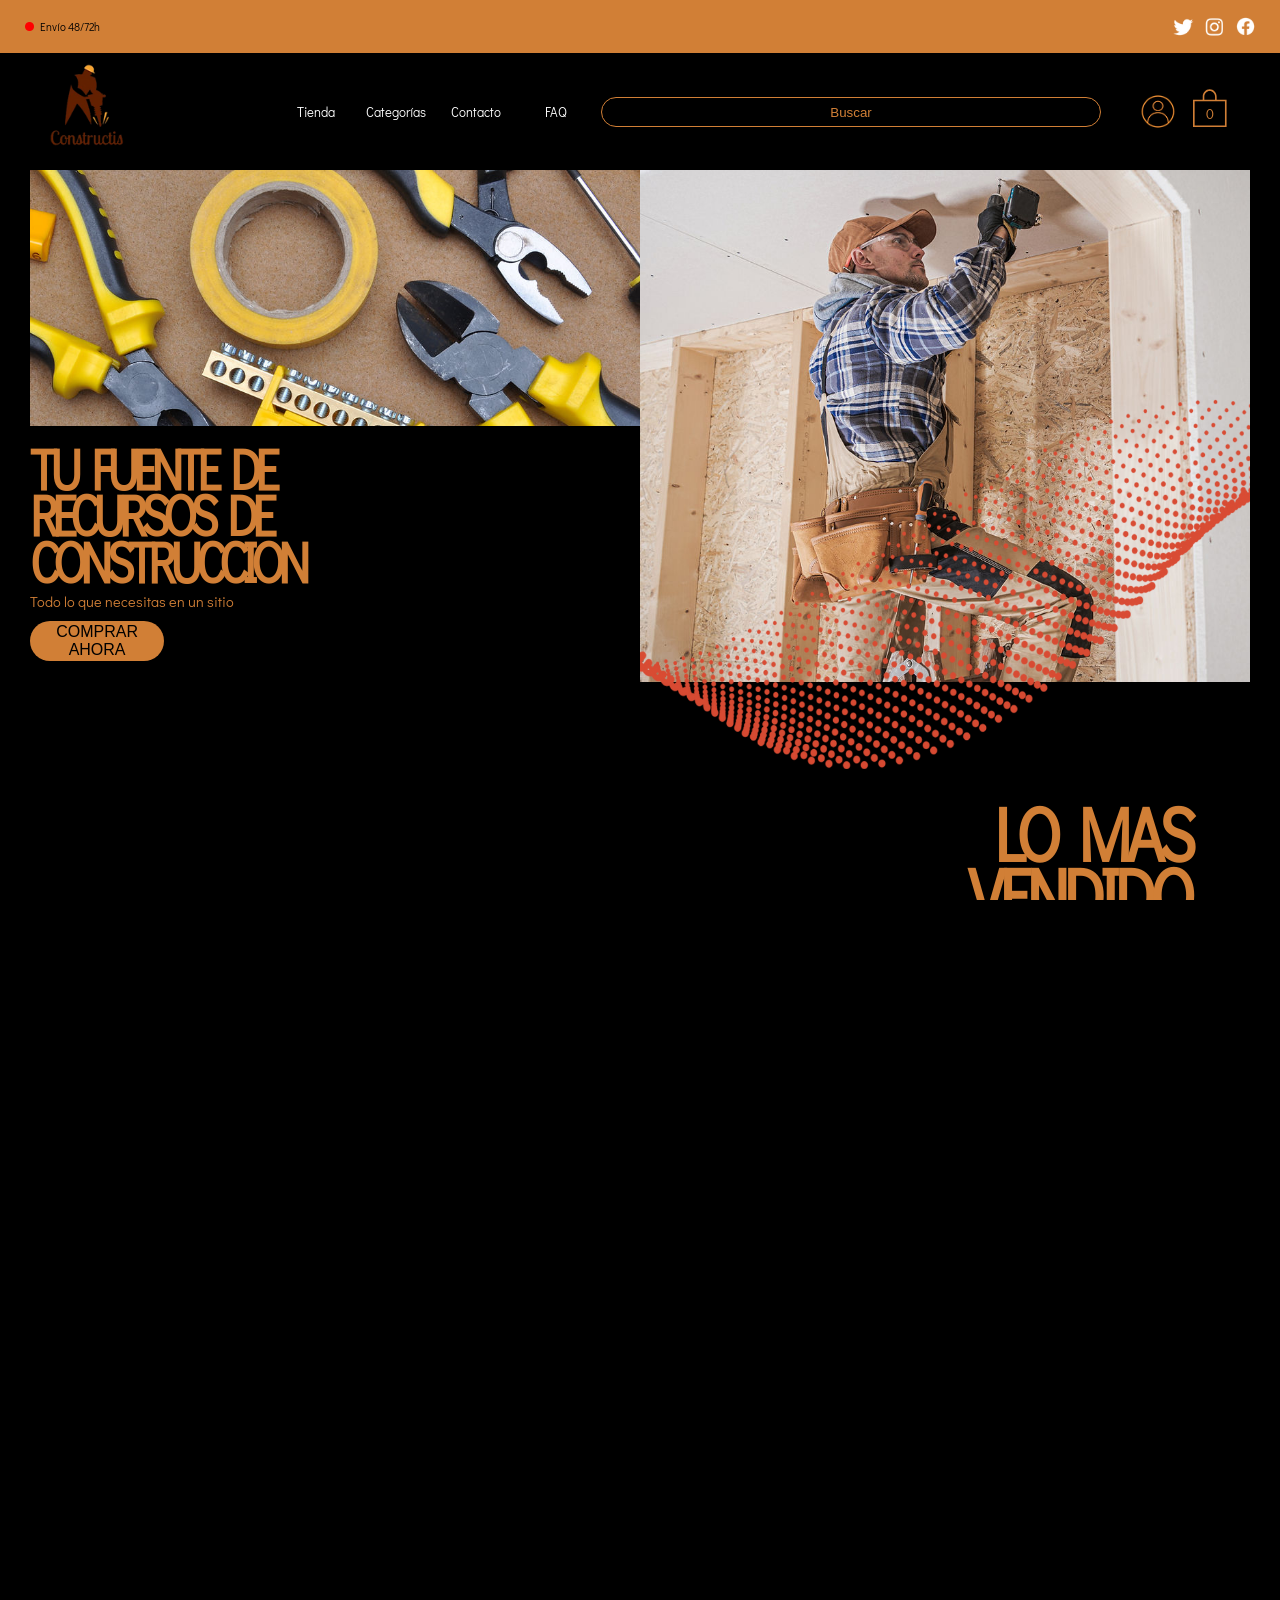
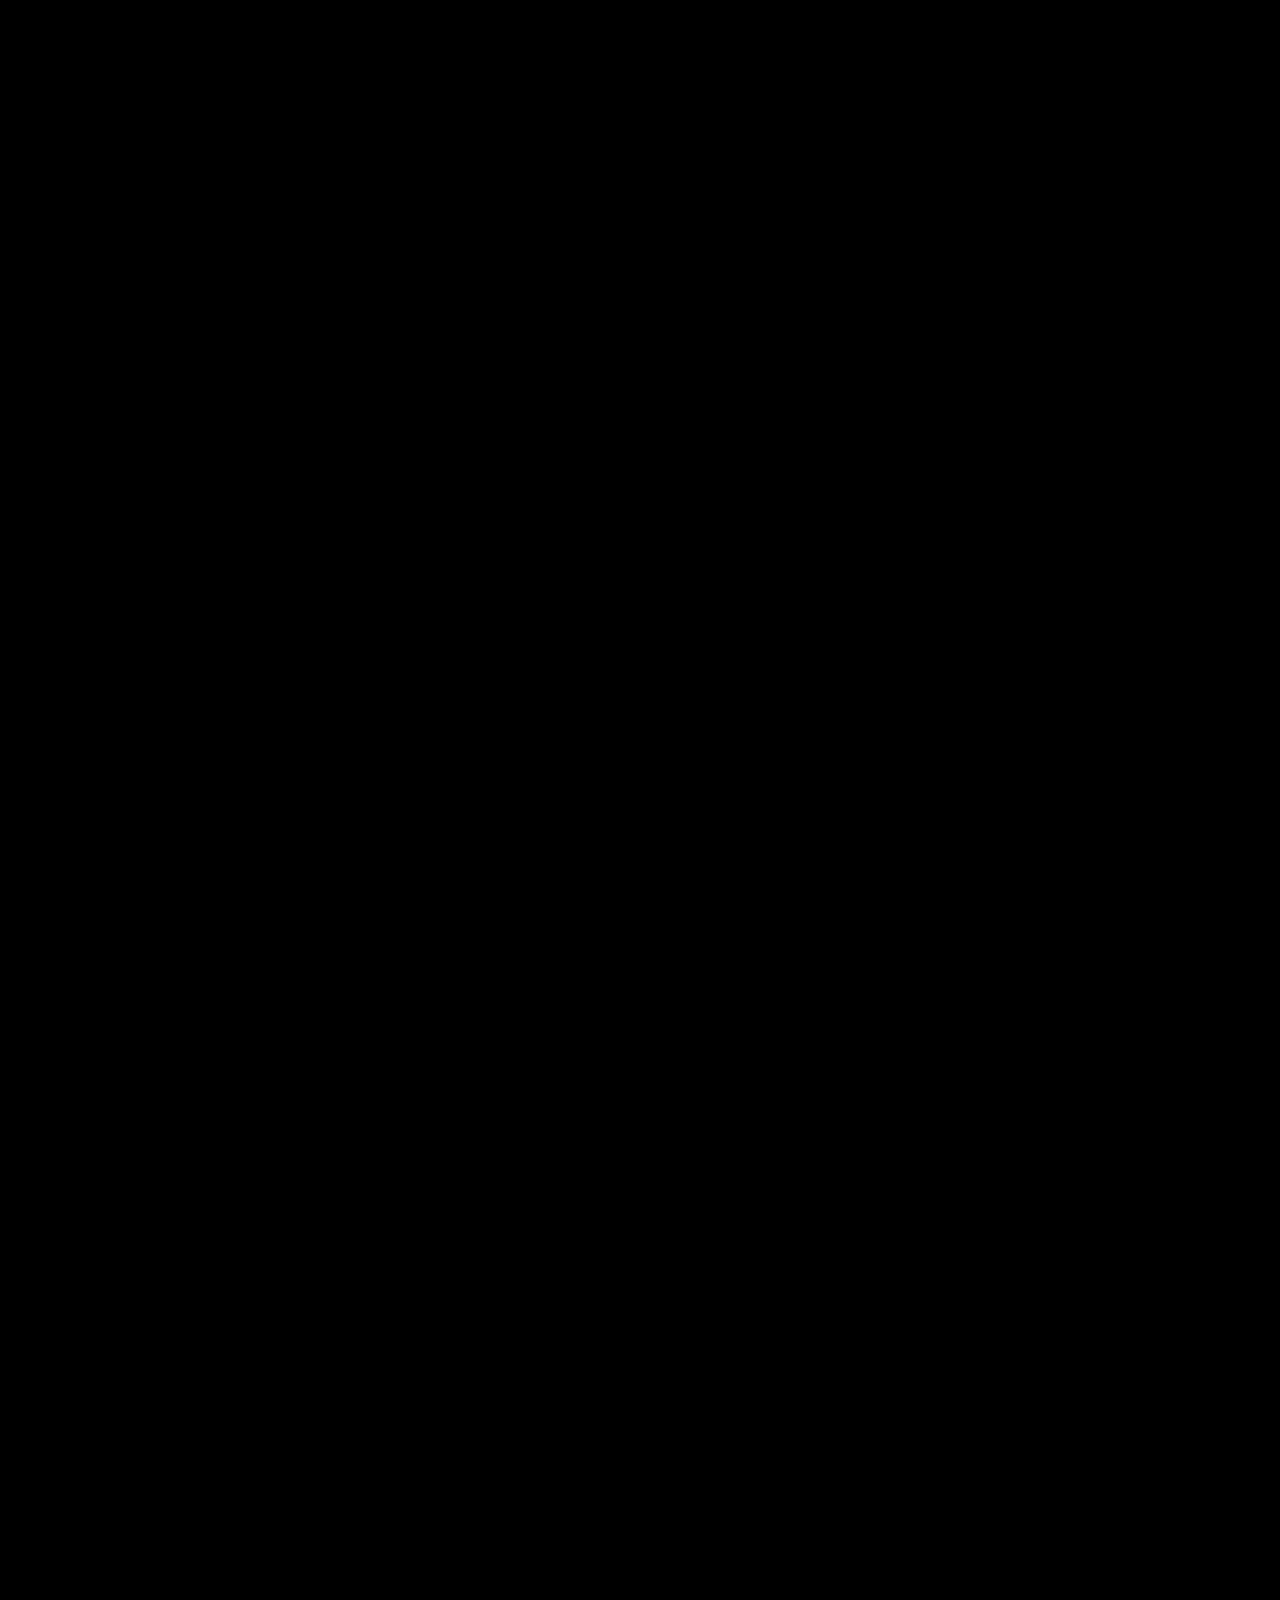
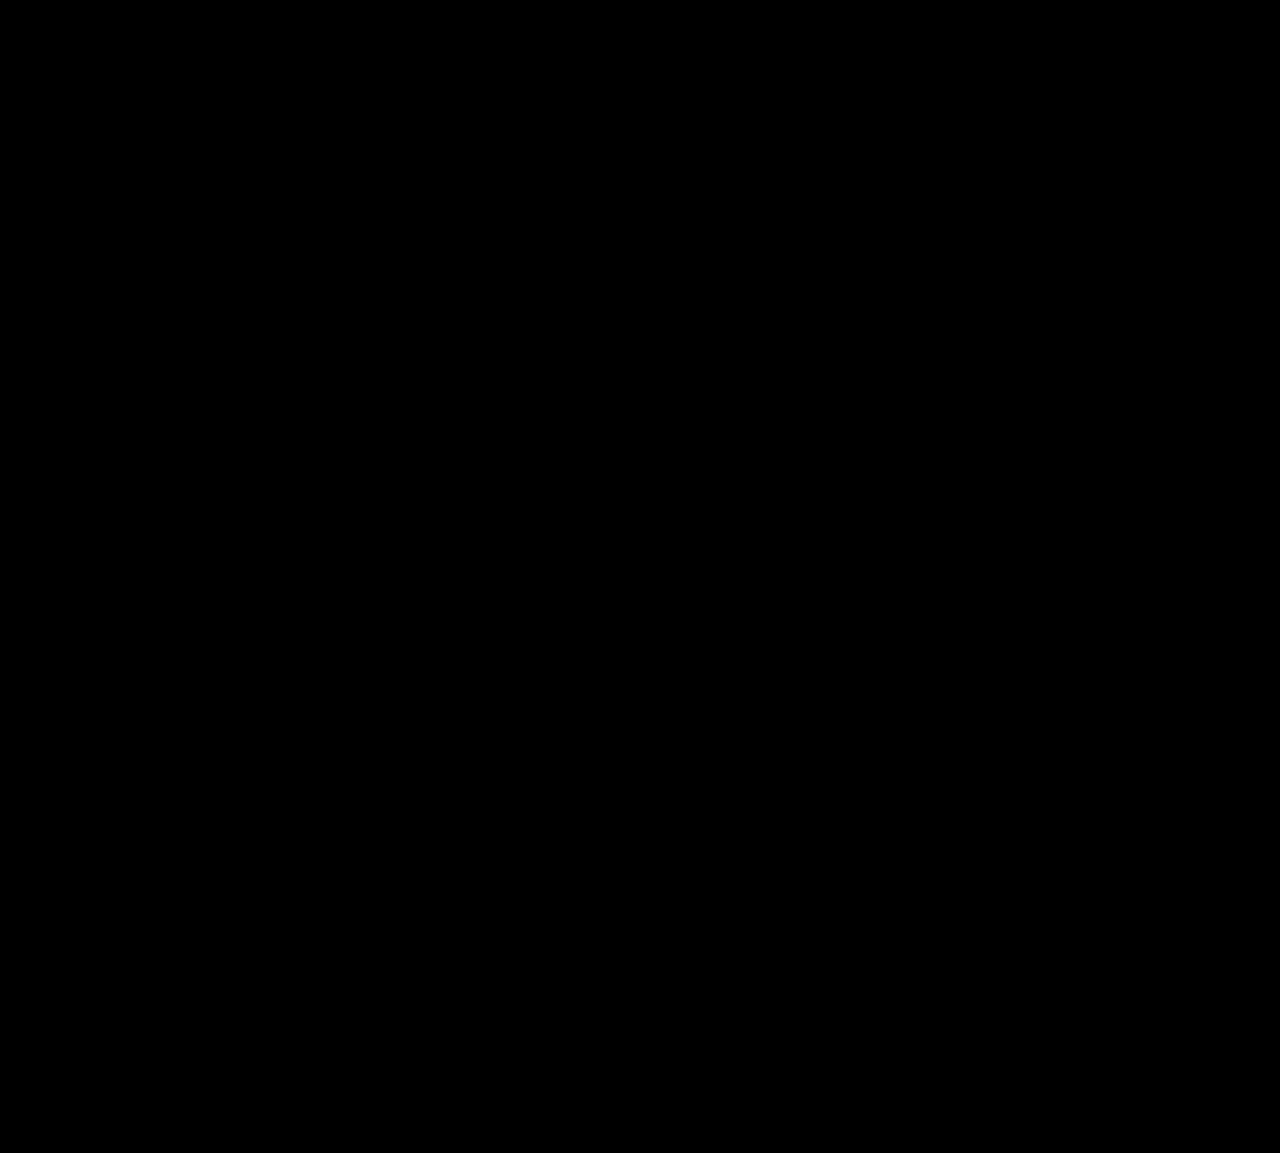
<file: index.html>
<!DOCTYPE html>
<html lang="en">
<head>
    <meta charset="UTF-8">
    <meta name="viewport" content="width=device-width, initial-scale=1.0">
    <!--CSS-->
    <link rel="stylesheet" href="styles/styles.css">
    <!--Fuente-->
    <link rel="preconnect" href="https://fonts.googleapis.com">
    <link rel="preconnect" href="https://fonts.gstatic.com" crossorigin>
    <link href="https://fonts.googleapis.com/css2?family=Didact+Gothic&display=swap" rel="stylesheet">
    <!--Icons-->
    <!--<link rel="stylesheet" href="https://fonts.googleapis.com/css2?family=Material+Symbols+Outlined:opsz,wght,FILL,GRAD@24,400,0,0&icon_names=search" />
    -->
    <title>Inicio | Constructis</title>
</head>
<body>
    <header>
        <section class="seccion-header" id="header-seccion1">
            <section id="p-h">
                <img id="reddot" src="public/icons/reddot.png" alt=""><p>Envío 48/72h</p>
            </section>            
            <section id="a-sm">
                <a href=""><img class="redes-sociales" src="public/icons/socialmedia/twitter.png" alt=""></a>
                <a href=""><img class="redes-sociales" src="public/icons/socialmedia/instagram.png" alt=""></a>
                <a href=""><img class="redes-sociales"  src="public/icons/socialmedia/facebook.png" alt=""></a>
            </section>
            
        </section>
        <section class="seccion-header" id="header-seccion2">
            <a href="index.html" id="logo-inicio"><img src="public/assets/logo.png" alt=""></a>
            <nav id="barra-nav">
                <ul id="nav-opciones">
                    <li><a href="#">Tienda</a></li>
                    <li><a href="#">Categorías</a></li>
                    <li><a href="#">Contacto</a></li>
                    <li><a href="#">FAQ</a></li>
                </ul>
            </nav>
            <button id="btn-buscar">Buscar</button>   
            <div id="avatar-carrito">
                <a id="btn-avatar" href="html/iniciarSesion.html" ><img src="public/icons/avatar.png" alt=""></a>
                <a id="btn-carrito"><svg xmlns="http://www.w3.org/2000/svg" fill="#d17f36" version="1.1" width="auto" height="40px" viewBox="0 0 164.9 196.4" preserveAspectRatio="xMinYMax meet" data-hook="svg-icon-9"><text x="84" y="131" dy=".35em" text-anchor="middle" class="puciUO f6TePH" data-hook="items-count" font-size="7em" >0</text><path d="M81.9 11.5c-18.8 0-34.1 16-34.1 35.7v18.1h7.8V47.2c0-15.4 11.8-27.9 26.4-27.9 14.5 0 26.4 12.5 26.4 27.9v18.1h6.6V64h1.1V47.2c-.1-19.7-15.4-35.7-34.2-35.7z"></path><path d="M156.9 70.5v118H8v-118h148.9m8-8H0v134h164.9v-134z"></path></svg></a>
            </div>
        </section>
    </header>

    <main>
        <section id="main-section-1">
            <div id="wrapper-columnas">
                
                <div id="columna-izquierda">
                    <img src="public/assets/main/section1/1.png" alt="">
                    <div id="contenedor-texto-boton">
                        <h1>TU FUENTE DE RECURSOS DE CONSTRUCCION</h1>
                        <p>Todo lo que necesitas en un sitio</p>
                        <button>COMPRAR AHORA</button>
                    </div>
                </div>

                <div id="columna-derecha">
                    <img src="public/assets/main/section1/2.png" alt="">
                    <img src="public/assets/puntos.png" id="imagen-puntos" alt="">
                </div>
                
            </div>
        </section>

        <section id="main-section-2">
            <h2>LO MAS VENDIDO</h2>
            <div class="carousel-container">
                <div class="carousel-track">
                    <article>
                        <img src="public/assets/main/section2/carrusel/1.png" alt="">
                        <span>Sierra Circular</span>
                        <span>120,00€</span>
                    </article>
                    <article>
                        <img src="public/assets/main/section2/carrusel/2.png" alt="">
                        <span>Generador Eléctrico</span>
                        <span>500,00€</span>
                    </article>
                    <article>
                        <img src="public/assets/main/section2/carrusel/3.png" alt="">
                        <span>Pipas de PVC</span>
                        <span>20,00€</span>
                    </article>
                    <article>
                        <img src="public/assets/main/section2/carrusel/4.png" alt="">
                        <span>Ladrillos Rojos</span>
                        <span>30,00€</span>
                    </article>
                    <article>
                        <img src="public/assets/main/section2/carrusel/5.png" alt="">
                        <span>Compresor de aire</span>
                        <span>250,00€</span>
                    </article>
                    <article>
                        <img src="public/assets/main/section2/carrusel/6.png" alt="">
                        <span>Andamio Plegable</span>
                        <span>300,00€</span>
                    </article>
                    <article>
                        <img src="public/assets/main/section2/carrusel/7.png" alt="">
                        <span>Destornillador de Precisión</span>
                        <span>25,00€</span>
                    </article>
                    <article>
                        <img src="public/assets/main/section2/carrusel/8.png" alt="">
                        <span>Martillo de Acero</span>
                        <span>15,00€</span>
                    </article>
                    <article>
                        <img src="public/assets/main/section2/carrusel/9.png" alt="">
                        <span>Cemento Portland</span>
                        <span>50,00€</span>
                    </article>
                </div>
            </div>
        </section>

        <section id="main-section-3">
                <img src="public/assets/main/section3/1.png" alt="">
                <img src="public/assets/main/section3/2.png" alt="">

            <h2>LLEVATE UNA HERRAMIENTAS EN TU PRIMERA COMPRA</h2>
            <button>EMPEZAR</button>
        </section>

        <section id="main-section-4">
            <h2>COMPRA POR CATEGORÍAS</h2>
            
            <div class="categories-wrapper">
                <div class="category-card">
                    <img src="public/assets/main/section4/1.png" alt="Equipos">
                    <h3>EQUIPOS</h3>
                </div>
                <div class="category-card">
                    <img src="public/assets/main/section4/2.png" alt="Herramientas">
                    <h3>HERRAMIENTAS</h3>
                </div>
                <div class="category-card">
                    <img src="public/assets/main/section4/3.png" alt="Materiales">
                    <h3>MATERIALES</h3>
                </div>
            </div>
        </section>
        
        <section id="main-section-5">
            <!--Esta seccion tendra de fondo la imagen public/assets/main/section4/background.png-->
            <div id="section5-container">
                <h2>CONSIGUE LO MEJOR ANTES QUE TU COMPETENCIA</h2>
                <button>PIDE YÁ</button>
            </div>
            <img id="imagen-puntos2" src="public/assets/puntos2.png" alt="">
        </section>
        


    </main>
    
    <footer>
        <section id="footer-section-main">
            <section id="footer-section-1" class="footer-section">
                <img id="footer-logo" src="public/assets/logo.png" alt="">
            </section>

            <section id="footer-section-2" class="footer-section">
                <h4>SUSCRÍBETE</h4>
                <div id="div-footer-section-2">
                    <h5>Suscríbete al newsletter para obtener las últimas noticias y descuentos.</h5>
                    <form action="" id="footer-newsletter-form">
                        <div class="div-form-items">
                            <span>Nombre</span>
                            <input type="text">
                        </div>

                        <div class="div-form-items">
                            <span>Email</span>
                            <input type="text">
                        </div>

                        <button id="footer-form-btn">Enviar</button>
                    </form>
                </div>
                
            </section>

            <section id="footer-section-3" class="footer-section">
                <h4>UBICACIÓN</h4>
                <div id="div-footer-section-3">
                    <div>
                        <span>Av. Julian Barbero Cañero, Kilerito, 29630, Benalmádena, España</span>
                        <span>952-111-111</span>
                        <span>info@constructis.com</span>
                    </div>
                    <section id="footer-container-socialmedia">
                        <a href=""><img class="" src="public/icons/socialmedia/twitter2.png" alt=""></a>
                        <a href=""><img class="" src="public/icons/socialmedia/facebook2.png" alt=""></a>
                        <a href=""><img class=""  src="public/icons/socialmedia/instagram2.png" alt=""></a>
                    </section>
                </div>
            </section>

            <section id="footer-section-4" class="footer-section">
                <h4>MENU</h4>
                <a href="#">Tienda</a>
                <a href="#">Categorías</a>
                <a href="#">Equipos</a>
                <a href="#">Herramientas</a>
                <a href="#">Materiales</a>
                <a href="#">FAQ</a>
                <a href="#">Términos y condiciones</a>
                <a href="#">Política de privacidad</a>
                <a href="#">Política de envío</a>
                <a href="#">Política de devoluciones</a>
                <a href="#">Política de cookies</a>
            </section>
        </section>
            
        <section id="footer-section-5">
            <p>&copy; 2025 Hecho por Mohammad Nacher Rahman Akter</p>
        </section>
    </footer>
</body>
</html>
</file>
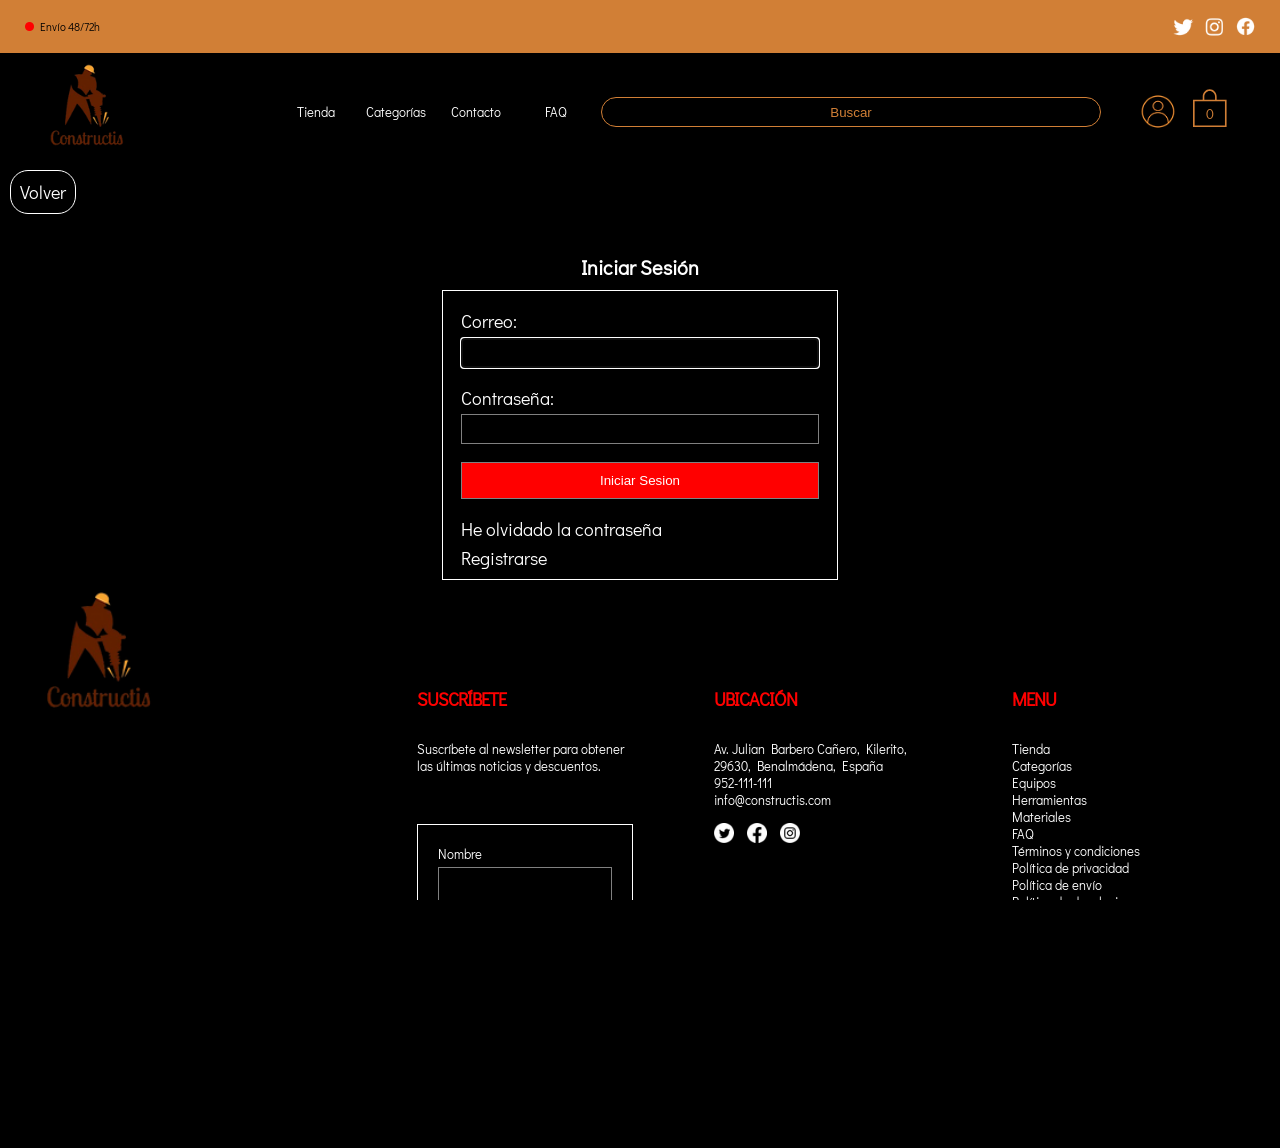
<file: html/iniciarSesion.html>
<!DOCTYPE html>
<html lang="en">
<head>
    <meta charset="UTF-8">
    <meta name="viewport" content="width=device-width, initial-scale=1.0">
    <title>Iniciar Sesión</title>
    <!--CSS-->
    <link rel="stylesheet" href="../styles/styles.css">
    <link rel="stylesheet" href="../styles/formularios.css">
    <!--Fuente-->
    <link rel="preconnect" href="https://fonts.googleapis.com">
    <link rel="preconnect" href="https://fonts.gstatic.com" crossorigin>
    <link href="https://fonts.googleapis.com/css2?family=Didact+Gothic&display=swap" rel="stylesheet">
</head>
<body>

    <header>
        <section class="seccion-header" id="header-seccion1">
            <section id="p-h">
                <img id="reddot" src="../public/icons/reddot.png" alt=""><p>Envío 48/72h</p>
            </section>            
            <section id="a-sm">
                <a href=""><img class="redes-sociales" src="../public/icons/socialmedia/twitter.png" alt=""></a>
                <a href=""><img class="redes-sociales" src="../public/icons/socialmedia/instagram.png" alt=""></a>
                <a href=""><img class="redes-sociales"  src="../public/icons/socialmedia/facebook.png" alt=""></a>
            </section>
            
        </section>
        <section class="seccion-header" id="header-seccion2">
            <a href="../index.html" id="logo-inicio"><img src="../public/assets/logo.png" alt=""></a>
            <nav id="barra-nav">
                <ul id="nav-opciones">
                    <li><a href="#">Tienda</a></li>
                    <li><a href="#">Categorías</a></li>
                    <li><a href="#">Contacto</a></li>
                    <li><a href="#">FAQ</a></li>
                </ul>
            </nav>
            <button id="btn-buscar">Buscar</button>   
            <div id="avatar-carrito">
                <a id="btn-avatar" href="iniciarSesion.html" ><img src="../public/icons/avatar.png" alt=""></a>
                <a id="btn-carrito"><svg xmlns="http://www.w3.org/2000/svg" fill="#d17f36" version="1.1" width="auto" height="40px" viewBox="0 0 164.9 196.4" preserveAspectRatio="xMinYMax meet" data-hook="svg-icon-9"><text x="84" y="131" dy=".35em" text-anchor="middle" class="puciUO f6TePH" data-hook="items-count" font-size="7em" >0</text><path d="M81.9 11.5c-18.8 0-34.1 16-34.1 35.7v18.1h7.8V47.2c0-15.4 11.8-27.9 26.4-27.9 14.5 0 26.4 12.5 26.4 27.9v18.1h6.6V64h1.1V47.2c-.1-19.7-15.4-35.7-34.2-35.7z"></path><path d="M156.9 70.5v118H8v-118h148.9m8-8H0v134h164.9v-134z"></path></svg></a>
            </div>
        </section>
    </header>

    <div id="div-volver">
        <a href="../index.html">Volver</a>
    </div>
    
    <div id="is-form-container">
        <h1>Iniciar Sesión</h1>
        <form action="" method="post" id="is-form" novalidate>
            <label for="email">Correo:</label>
            <input type="email" name="email" id="" autofocus>
            <label for="contrasena">Contraseña:</label>
            <input type="password" name="contrasena" id="">
            <input type="submit" value="Iniciar Sesion">
            <label for=""><a href="#">He olvidado la contraseña</a></label>
            <label for=""><a href="registerUsuario.html">Registrarse</a></label>
        </form>
    </div>

    <footer>
        <section id="footer-section-main">
            <section id="footer-section-1" class="footer-section">
                <img id="footer-logo" src="../public/assets/logo.png" alt="">
            </section>

            <section id="footer-section-2" class="footer-section">
                <h4>SUSCRÍBETE</h4>
                <div id="div-footer-section-2">
                    <h5>Suscríbete al newsletter para obtener las últimas noticias y descuentos.</h5>
                    <form action="" id="footer-newsletter-form">
                        <div class="div-form-items">
                            <span>Nombre</span>
                            <input type="text">
                        </div>

                        <div class="div-form-items">
                            <span>Email</span>
                            <input type="text">
                        </div>

                        <button id="footer-form-btn">Enviar</button>
                    </form>
                </div>
                
            </section>

            <section id="footer-section-3" class="footer-section">
                <h4>UBICACIÓN</h4>
                <div id="div-footer-section-3">
                    <div>
                        <span>Av. Julian Barbero Cañero, Kilerito, 29630, Benalmádena, España</span>
                        <span>952-111-111</span>
                        <span>info@constructis.com</span>
                    </div>
                    <section id="footer-container-socialmedia">
                        <a href=""><img class="" src="../public/icons/socialmedia/twitter2.png" alt=""></a>
                        <a href=""><img class="" src="../public/icons/socialmedia/facebook2.png" alt=""></a>
                        <a href=""><img class=""  src="../public/icons/socialmedia/instagram2.png" alt=""></a>
                    </section>
                </div>
            </section>

            <section id="footer-section-4" class="footer-section">
                <h4>MENU</h4>
                <a href="#">Tienda</a>
                <a href="#">Categorías</a>
                <a href="#">Equipos</a>
                <a href="#">Herramientas</a>
                <a href="#">Materiales</a>
                <a href="#">FAQ</a>
                <a href="#">Términos y condiciones</a>
                <a href="#">Política de privacidad</a>
                <a href="#">Política de envío</a>
                <a href="#">Política de devoluciones</a>
                <a href="#">Política de cookies</a>
            </section>
        </section>
            
        <section id="footer-section-5">
            <p>&copy; 2025 Hecho por Mohammad Nacher Rahman Akter</p>
        </section>
    </footer>

</body>
</html>
</file>
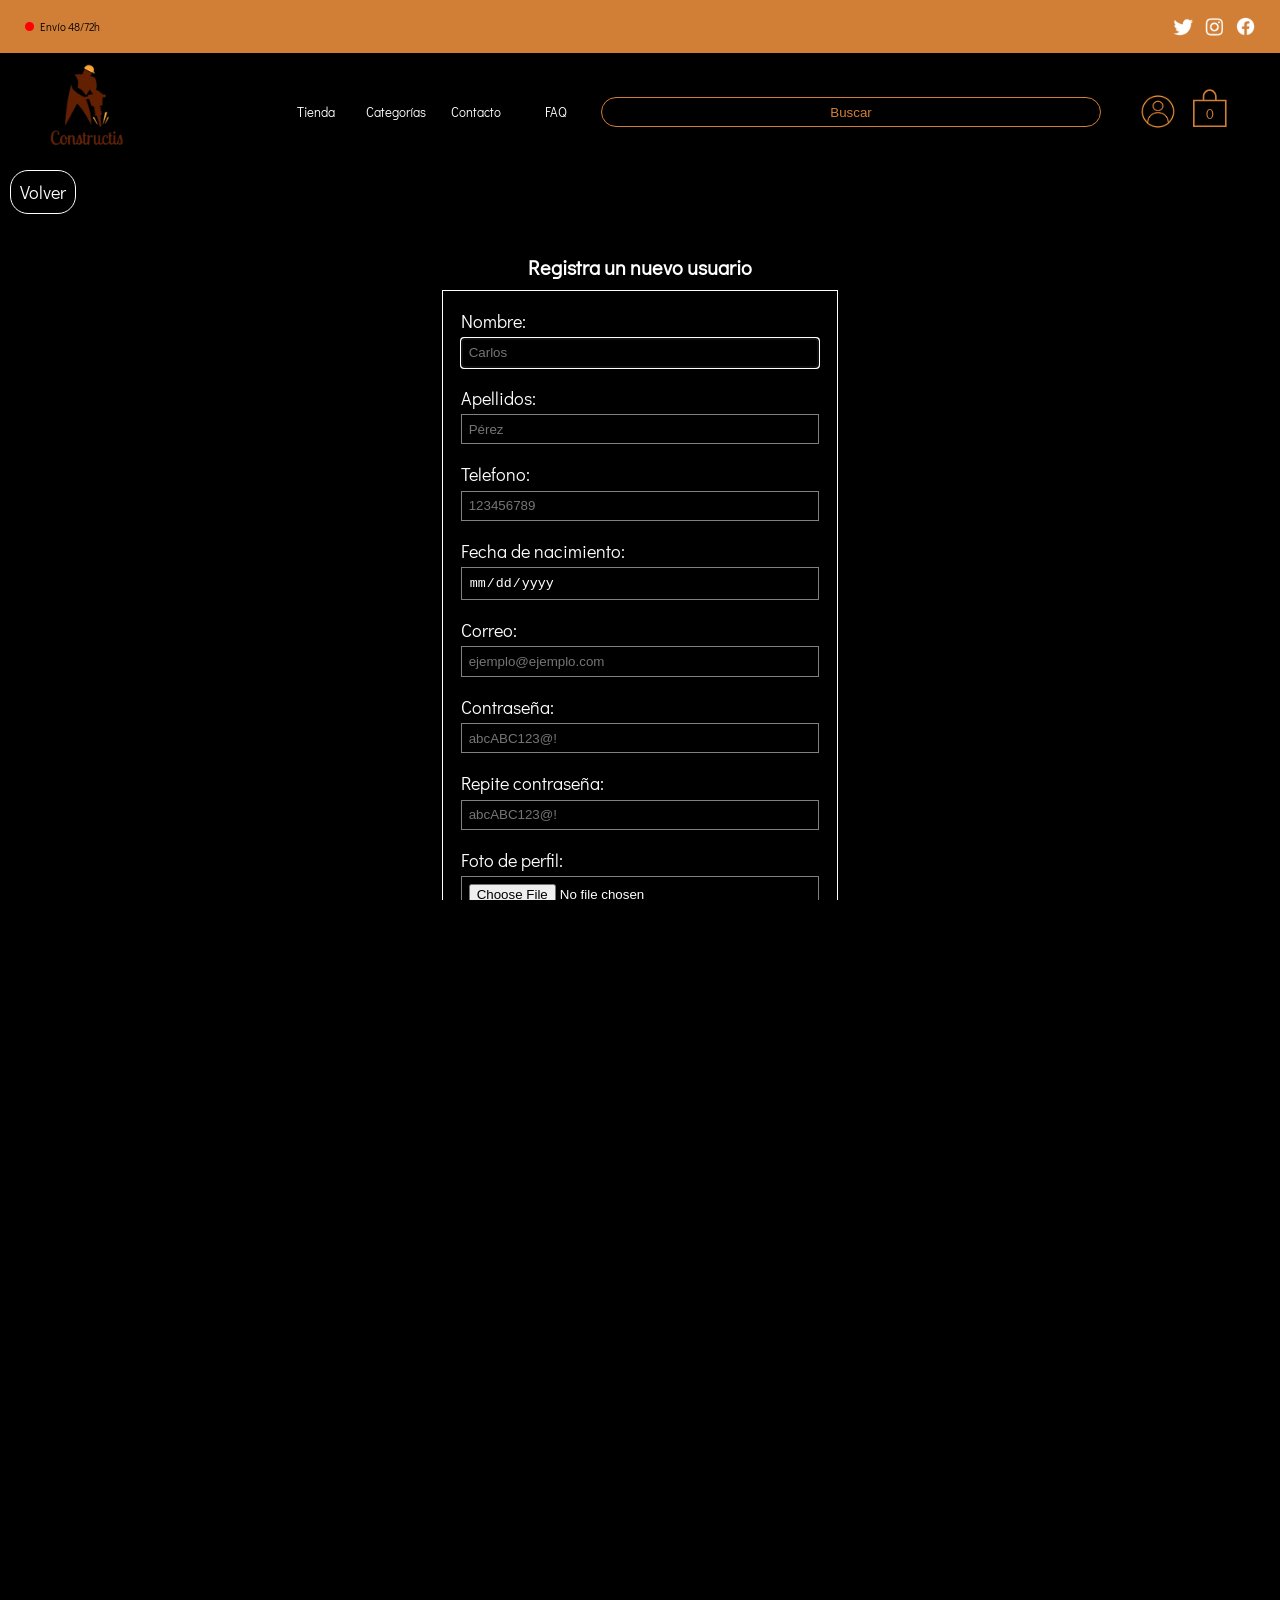
<file: html/registerUsuario.html>
<!DOCTYPE html>
<html lang="en">
<head>
    <meta charset="UTF-8">
    <meta name="viewport" content="width=device-width, initial-scale=1.0">
    <title>Registrar usuario</title>
    <!--CSS-->
    <link rel="stylesheet" href="../styles/styles.css">
    <link rel="stylesheet" href="../styles/formularios.css">
    <!--Fuente-->
    <link rel="preconnect" href="https://fonts.googleapis.com">
    <link rel="preconnect" href="https://fonts.gstatic.com" crossorigin>
    <link href="https://fonts.googleapis.com/css2?family=Didact+Gothic&display=swap" rel="stylesheet">
</head>
<body>

    <header>
        <section class="seccion-header" id="header-seccion1">
            <section id="p-h">
                <img id="reddot" src="../public/icons/reddot.png" alt=""><p>Envío 48/72h</p>
            </section>            
            <section id="a-sm">
                <a href=""><img class="redes-sociales" src="../public/icons/socialmedia/twitter.png" alt=""></a>
                <a href=""><img class="redes-sociales" src="../public/icons/socialmedia/instagram.png" alt=""></a>
                <a href=""><img class="redes-sociales"  src="../public/icons/socialmedia/facebook.png" alt=""></a>
            </section>
            
        </section>
        <section class="seccion-header" id="header-seccion2">
            <a href="../index.html" id="logo-inicio"><img src="../public/assets/logo.png" alt=""></a>
            <nav id="barra-nav">
                <ul id="nav-opciones">
                    <li><a href="#">Tienda</a></li>
                    <li><a href="#">Categorías</a></li>
                    <li><a href="#">Contacto</a></li>
                    <li><a href="#">FAQ</a></li>
                </ul>
            </nav>
            <button id="btn-buscar">Buscar</button>   
            <div id="avatar-carrito">
                <a id="btn-avatar" href="iniciarSesion.html" ><img src="../public/icons/avatar.png" alt=""></a>
                <a id="btn-carrito"><svg xmlns="http://www.w3.org/2000/svg" fill="#d17f36" version="1.1" width="auto" height="40px" viewBox="0 0 164.9 196.4" preserveAspectRatio="xMinYMax meet" data-hook="svg-icon-9"><text x="84" y="131" dy=".35em" text-anchor="middle" class="puciUO f6TePH" data-hook="items-count" font-size="7em" >0</text><path d="M81.9 11.5c-18.8 0-34.1 16-34.1 35.7v18.1h7.8V47.2c0-15.4 11.8-27.9 26.4-27.9 14.5 0 26.4 12.5 26.4 27.9v18.1h6.6V64h1.1V47.2c-.1-19.7-15.4-35.7-34.2-35.7z"></path><path d="M156.9 70.5v118H8v-118h148.9m8-8H0v134h164.9v-134z"></path></svg></a>
            </div>
        </section>
    </header>

    <div id="div-volver">
        <a href="../index.html">Volver</a>
    </div>
    
    <div id="ru-form-container">
        <h1>Registra un nuevo usuario</h1>
        <form action="" method="post" id="ru-form" novalidate>
            <label for="nombre">Nombre:</label>
            <input type="text" name="nombre" id="" autofocus placeholder="Carlos">
            <label for="apellidos">Apellidos:</label>
            <input type="text" name="apellidos" id="" placeholder="Pérez">
            <label for="telefono">Telefono:</label>
            <input type="tel" name="telefono" id="" placeholder="123456789">
            <label for="f-nacimiento">Fecha de nacimiento:</label>
            <input type="date" name="f-nacimiento" id="">
            <label for="email">Correo:</label>
            <input type="email" name="email" id="" placeholder="ejemplo@ejemplo.com">
            <label for="contrasena">Contraseña:</label>
            <input type="password" name="contrasena" id="" placeholder="abcABC123@!">
            <label for="contrasena-r">Repite contraseña:</label>
            <input type="password" name="contrasena-r" id="" placeholder="abcABC123@!">            
            <label for="file">Foto de perfil:</label>
            <input type="file" name="file" id="">
            <div id="checkbox-container">
                <input type="checkbox" name="terminos" id="">
                <label for="terminos">He leído y acepto la política de privacidad</label>
            </div>
            <input type="submit" value="Registrarse">
            <label for=""><a href="iniciarSesion.html">Iniciar Sesion</a></label>
        </form>
    </div>

    <footer>
        <section id="footer-section-main">
            <section id="footer-section-1" class="footer-section">
                <img id="footer-logo" src="../public/assets/logo.png" alt="">
            </section>

            <section id="footer-section-2" class="footer-section">
                <h4>SUSCRÍBETE</h4>
                <div id="div-footer-section-2">
                    <h5>Suscríbete al newsletter para obtener las últimas noticias y descuentos.</h5>
                    <form action="" id="footer-newsletter-form">
                        <div class="div-form-items">
                            <span>Nombre</span>
                            <input type="text">
                        </div>

                        <div class="div-form-items">
                            <span>Email</span>
                            <input type="text">
                        </div>

                        <button id="footer-form-btn">Enviar</button>
                    </form>
                </div>
                
            </section>

            <section id="footer-section-3" class="footer-section">
                <h4>UBICACIÓN</h4>
                <div id="div-footer-section-3">
                    <div>
                        <span>Av. Julian Barbero Cañero, Kilerito, 29630, Benalmádena, España</span>
                        <span>952-111-111</span>
                        <span>info@constructis.com</span>
                    </div>
                    <section id="footer-container-socialmedia">
                        <a href=""><img class="" src="../public/icons/socialmedia/twitter2.png" alt=""></a>
                        <a href=""><img class="" src="../public/icons/socialmedia/facebook2.png" alt=""></a>
                        <a href=""><img class=""  src="../public/icons/socialmedia/instagram2.png" alt=""></a>
                    </section>
                </div>
            </section>

            <section id="footer-section-4" class="footer-section">
                <h4>MENU</h4>
                <a href="#">Tienda</a>
                <a href="#">Categorías</a>
                <a href="#">Equipos</a>
                <a href="#">Herramientas</a>
                <a href="#">Materiales</a>
                <a href="#">FAQ</a>
                <a href="#">Términos y condiciones</a>
                <a href="#">Política de privacidad</a>
                <a href="#">Política de envío</a>
                <a href="#">Política de devoluciones</a>
                <a href="#">Política de cookies</a>
            </section>
        </section>
            
        <section id="footer-section-5">
            <p>&copy; 2025 Hecho por Mohammad Nacher Rahman Akter</p>
        </section>
    </footer>

</body>
</html>
</file>
<file: styles/styles.css>
/*ESTILOS DOCUMENTO*/

* {
    box-sizing: border-box;
    margin: 0;
    padding: 0;

}

/*
body::-webkit-scrollbar {
    display: none;
}
*/

html,
body {
    overflow: auto;
    height: 100%;
}

body {
    /*scrollbar-width: none;*/
    background-color: black;
    color: white;
    margin: 0;
    font-size: 0.625rem;
    font-family: "Didact Gothic", sans-serif;
}

a {
    text-decoration: none;
    color: white;
}

button {
    border: none;
    background-color: #d17f36;
    padding: 10px;
    cursor: pointer;
    color: black;
    border-radius: 2rem;
}

header {
    position: sticky;
    height: 170px;
    width: auto;
    top: 0;
    z-index: 1000;
    padding: 0;
}

main>section {
    margin: 0 30px 0 30px;
    padding: 0;
}

main{
    min-height: 100vh;
}

/*ESTILOS HEADER*/

.seccion-header {
    display: flex;
}

#header-seccion1 {
    background-color: #d17f36;
    color: black;
    padding: 5px;
}

#header-seccion2 {
    display: grid;
    grid-template-columns: 1fr 4fr 2fr 1fr;
    flex-direction: row;
    padding: 0 5px 0;
    background-color: black;
}

#a-sm {
    display: flex;
    padding: 10px;
    margin-left: auto;
}

.redes-sociales {
    display: flex;
    justify-content: center;
    width: 75%;
    height: auto;
    margin: 0;
}

#p-h {
    display: flex;
    justify-items: center;
    align-items: center;
    margin: 10px 10px 10px 20px;
}

#p-h>p {
    margin-left: 6px;

    font-size: 0.688rem;
}

#reddot {
    width: 9px;
    height: 9px;
}

#barra-nav {
    margin-left: auto;
    margin-top: auto;
    margin-bottom: auto;
    padding: 5px;
}

#nav-opciones {
    display: grid;
    grid-template-columns: repeat(4, 1fr);
    list-style-type: none;
    justify-items: center;
}

#nav-opciones>li>a {
    font-size: 0.813rem;
    transition: color 0.25s ease-in-out;
}

#nav-opciones>li>a:hover {
    color: red;
}

#nav-opciones>li {
    padding: 5px;
    margin: 5px;
}

#logo-inicio {
    margin-left: 2em;
}

#logo-inicio img {
    margin: 0 10px 10px;
    padding: 10px;
    width: 6.5rem;
    /* La altura se calcula automaticamente por el ancho */
}

#btn-buscar {
    margin-top: auto;
    margin-bottom: auto;
    width: 500px;
    padding: 7px;
    height: 30px;
    color: #d17f36;
    border: 1px solid;
    border-radius: 1rem;
    border-color: #d17f36;
    background-color: transparent;
}

#btn-buscar:hover {
    border-color: black;
}

#btn-avatar img {
    display: block;
    width: 50px;
    height: auto;
    margin-left: auto;

}

#avatar-carrito {
    width: 100%;
    margin-right: 5vw;
    display: grid;
    gap: 1em;
    grid-template-columns: repeat(2, 1fr);

}


#btn-avatar {
    align-self: center;
    background-color: transparent;
}

#btn-carrito {
    width: 50px;
    align-self: center;
    margin-bottom: 10px;
    background-color: transparent;
}

#btn-carrito svg {
    display: block;
}

/*ESTILOS MAIN*/

/* SECCIÓN 1 */

/* Contenedor padre de las columnas */
#wrapper-columnas {
    display: flex;
    width: 100%;
    height: 40vw;
    min-height: 300px;
    position: relative;
}

#columna-izquierda,
#columna-derecha {
    flex: 1;
    position: relative;
    overflow: visible;
}

/* Las imágenes de fondo de las columnas */
#columna-izquierda img,
#columna-derecha img:first-child {
    width: 100%;
    height: 100%;
    object-fit: cover;
    display: block;
}

/* Div con texto y botón*/
#contenedor-texto-boton {
    position: absolute;
    bottom: 0;
    width: 100%;
    height: 50%;
    background: black;
    display: flex;
    flex-direction: column;
    color: #d17f36;
}

#contenedor-texto-boton h1 {
    margin-top: 20px;
    max-width: 60%;
    font-size: 5rem;
    line-height: 0.8;
    letter-spacing: -6px;
    text-align: left;
    transform: scaleY(1.2);
    transform-origin: top;
}

#contenedor-texto-boton p {
    margin-top: 5%;
    font-size: 0.9rem;
}

#contenedor-texto-boton button {
    margin-top: 10px;
    width: 22%;
    height: 2.5em;
    text-align: center;
    display: flex;
    justify-content: center;
    align-items: center;
    padding: 0.1em;
    font-size: medium;
}

#imagen-puntos {
    position: absolute;
    top: 40%;
    bottom: -10%;
    width: 100%;
    z-index: 10;
}

/* RESPONSIVE */

/* Media Query para móvil */
@media (max-width: 768px) {
    #wrapper-columnas {
        flex-direction: column;
        height: auto;
    }

    #columna-izquierda,
    #columna-derecha {
        height: 250px;
    }

    #imagen-puntos {
        bottom: -20px;
        width: 15%;
    }

}

@media (max-width: 1600px) {
    #contenedor-texto-boton h1 {
        max-width: 50%;
        font-size: 4rem;
    }
}

@media (max-width: 1500px) {
    #contenedor-texto-boton h1 {
        max-width: 50%;
        font-size: 3rem;
    }
}

/* SECCION 2 */

#main-section-2 {
    margin-top: 7vw;
    padding: 40px;
}

#main-section-2 h2 {
    text-align: right;
    margin-left: auto;
    margin-right: 20px;
    max-width: 20%;
    font-size: 4rem;
    line-height: 0.8;
    letter-spacing: -5px;
    transform: scaleY(1.2);
    color: #d17f36;
}

/* CAROUSEL */

.carousel-container {
    margin-top: 6em;
    overflow-x: auto;
    scroll-snap-type: x mandatory;
}

.carousel-track {
    display: flex;
    gap: 1rem;
    margin-bottom: 30px;
}

.carousel-track article {
    flex: 0 0 350px;
    scroll-snap-align: start;
}

.carousel-track img {
    width: auto;
    height: 23rem;
    object-fit: cover;
}

/* texto producto */

.carousel-track span {
    display: block;
    margin-top: 6px;
}

.carousel-track>article>span:first-of-type {
    font-size: 1rem;
    color: white;

}

.carousel-track>article>span:last-of-type {
    font-size: 0.9rem;
    color: gray;

}

/* SECCION 3 */
#main-section-3 {
    display: grid;
    grid-template-columns: repeat(2, 1fr);
    height: 50vw;
    position: relative;
    margin-bottom: 0;
}

#main-section-3>img {
    width: 100%;
    height: 100%;
    object-fit: cover;
    overflow: hidden;
}

#main-section-3 h2,
#main-section-3 button {
    position: absolute;
    z-index: 1;
    left: 10%;
    color: white;
}

#main-section-3 h2 {
    top: 60%;
    max-width: 35%;
    font-size: 3.5rem;
    line-height: 0.8;
    letter-spacing: -3px;
}

#main-section-3 button {
    top: 75%;
    margin-top: 15px;
    width: 12rem;
    color: black;
    background-color: #d98e48;
    padding: 12px 30px;
    border: none;
    cursor: pointer;
    font-weight: bold;
    transition: background-color 0.25s ease-in-out;
}

#main-section-3 button:hover {
    background-color: red;
}

/* SECCION 4*/

#main-section-4 {
    margin: 0;
    padding: 40px;
    background: linear-gradient(
        to right,
        #E13C25 0%,
        #E13C25 5%,
        #D35A2B 15%,
        #BD7331 100%
    );
}

#main-section-4>h2 {
    text-align: right;
    margin: 2em 0 1em auto;
    max-width: 30%;
    font-size: 4rem;
    line-height: 0.8;
    letter-spacing: -5px;
    transform: scaleY(1.2);
    color: black;
    font-weight: bold;
}

/* El contenedor principal de las tarjetas */
.categories-wrapper {
    display: grid;
    grid-template-columns: repeat(3, 1fr);
    gap: 30px;
    max-width: 100%;
    margin: 0 auto;
}

.category-card {
    position: relative;
}

.category-card img {
    width: 100%;
    height: auto;
}

.category-card h3 {
    position: absolute;
    bottom: 20px;
    background-color: rgba(0, 0, 0, 0.7);
    color: #d17f36;
    padding: 10px 20px;
    border-radius: 25px;
    font-size: 2rem;
    margin-left: 1rem;
    box-shadow: 0px 0px 15px rgba(255, 255, 255, 0.8);
    text-shadow: 0px 0px 8px rgba(0, 0, 0, 0.8), 0px 0px 4px rgba(255, 255, 255, 0.5);
}

/* SECCION 5*/

#main-section-5 {
    position: relative;
    height: 100vh;
    width: 100%;
    margin: 0;
    background-image: url('../public/assets/main/section5/background.png');
    background-size: cover;
    background-position: center;
    background-repeat: no-repeat;
    display: flex;
    flex-direction: column;
    align-items: center;
    color: white;
    gap: 20px;
}

#section5-container {
    display: flex;
    flex-direction: column;
    width: 25%;
    margin-top: 10%;
}

#section5-container h2 {
    font-size: 4rem;
    line-height: 0.8;
    letter-spacing: -5px;
    transform: scaleY(1.2);
    color: black;
    font-weight: 2000;
}

#section5-container button {
    margin-top: 3em;
    width: 40%;
    padding: 1.2em;
    font-size: 1.3em;
}

#imagen-puntos2 {
    position: absolute;
    z-index: 10;
    top: 80%;
    clip-path: inset(0 0 5% 0);
    max-width: 100%;
}


/* ESTILOS FOOTER */

#footer-section-main {
    display: grid;
    padding: 0;
    grid-template-columns: 1.3fr 1fr 1fr 1fr;
    justify-items: center;
    flex-direction: row;
    height: 500px;
    font-size: small;
    margin-bottom: 30px;
}

#footer-section-main>section {
    width: 80%;
    margin-left: 0;
    padding-left: 0;
}

#div-footer-section-2 {
    display: flex;
    flex-direction: column;
    gap: 50px;
}

#div-footer-section-2 h5 {
    font-weight: normal;
    font-size: small;
    max-width: 95%;
}

#footer-newsletter-form {
    max-width: 95%;
    display: flex;
    flex-direction: column;
    gap: 20px;
    padding: 15px 20px;
    margin: 0;
    border: white 1px solid;
}

.div-form-items {
    margin-top: 5px;
    margin-bottom: 5px;
    display: flex;
    flex-direction: column;
    gap: 5px
}

.div-form-items>input {
    color: white;
    background-color: transparent;
    border: grey 1px solid;
    padding: 10px;
}

/*
.div-form-items > input:focus{
    border-radius: 0%;
}
*/

#footer-form-btn {
    border-radius: 0%;
    background-color: red;
}

#footer-logo {
    width: 120px;
    height: auto;
}

.footer-section {
    display: flex;
    flex-direction: column;
    padding: 10px;
    margin-top: 8em;
}

#footer-section-main section h4 {
    letter-spacing: -1px;
    line-height: 0.6;
    font-size: large;
    font-weight: 800;
    color: red;
    margin-bottom: 2em;
}

#div-footer-section-3 {
    display: flex;
    flex-direction: column;
    gap: 15px;
}

#div-footer-section-3>div {
    display: flex;
    flex-direction: column;
}

#footer-container-socialmedia {
    display: flex;
    gap: 8px;
}

#footer-container-socialmedia img {
    width: 80%;
    height: auto;
}

#footer-section-1 {
    margin-left: 0;
    margin-top: 0;
}

#footer-section-5 {
    font-size: small;
    color: #d17f36;
    padding: 10px;
    border-top: 1px solid #d17f36;
}

#footer-section-5 p {
    margin-left: 30px;
}

#div-volver {
    margin: 1em;
}

#div-volver a {
    padding: 0.5em;
    border-radius: 1em;
    border: 1px white solid;
    font-size: large;
}
</file>
<file: styles/formularios.css>
/*      HTML INICIAR SESION         */

#is-form-container {
    display: flex;
    flex-direction: column;
    align-items: center;
    gap: 1em;
    margin-top: 5em;
}

#is-form {
    font-size: large;
    display: flex;
    flex-direction: column;
    border: 1px white solid;
    width: 22em;
    gap: 0.25em;
    padding: 1em 1em 0.5em 1em;
}

#is-form > input{
    margin-bottom: 1em;
    background-color: transparent;
    border: 1px gray solid;
    padding: 0.5em;
    color: white;
}

#is-form > input:hover {
    border: 1px white solid;
}

#is-form input[type="submit"] {
    align-self: center;
    width: 100%;
    padding: 10px;
    color: white;
    cursor: pointer;
    background-color: red;
    text-align: center;
}

/*      HTML RESGISTRO USUARIO      */

#ru-form-container {
    display: flex;
    flex-direction: column;
    align-items: center;
    gap: 1em;
    margin-top: 5em;
}

#ru-form {
    font-size: large;
    display: flex;
    flex-direction: column;
    border: 1px white solid;
    width: 22em;
    gap: 0.25em;
    padding: 1em;
}

#ru-form > input{
    margin-bottom: 1em;
    background-color: transparent;
    border: 1px gray solid;
    padding: 0.5em;
    color: white;
}

#ru-form > label > a:hover {
    font-weight: bold;
}

#is-form > label > a:hover {
    font-weight: bold;
}

#ru-form > input:hover {
    border: 1px white solid;
}

#ru-form input[type="submit"] {
    align-self: center;
    width: 100%;
    padding: 10px;
    color: white;
    cursor: pointer;
    background-color: red;
    text-align: center;
    margin-top: 5em;
}

/* CHECKBOX */

#checkbox-container {
    display: flex;
    margin-bottom: 1em;
    align-self: center;
    font-size: x-small;
    align-items: center;
    gap: 1em;
}
</file>
